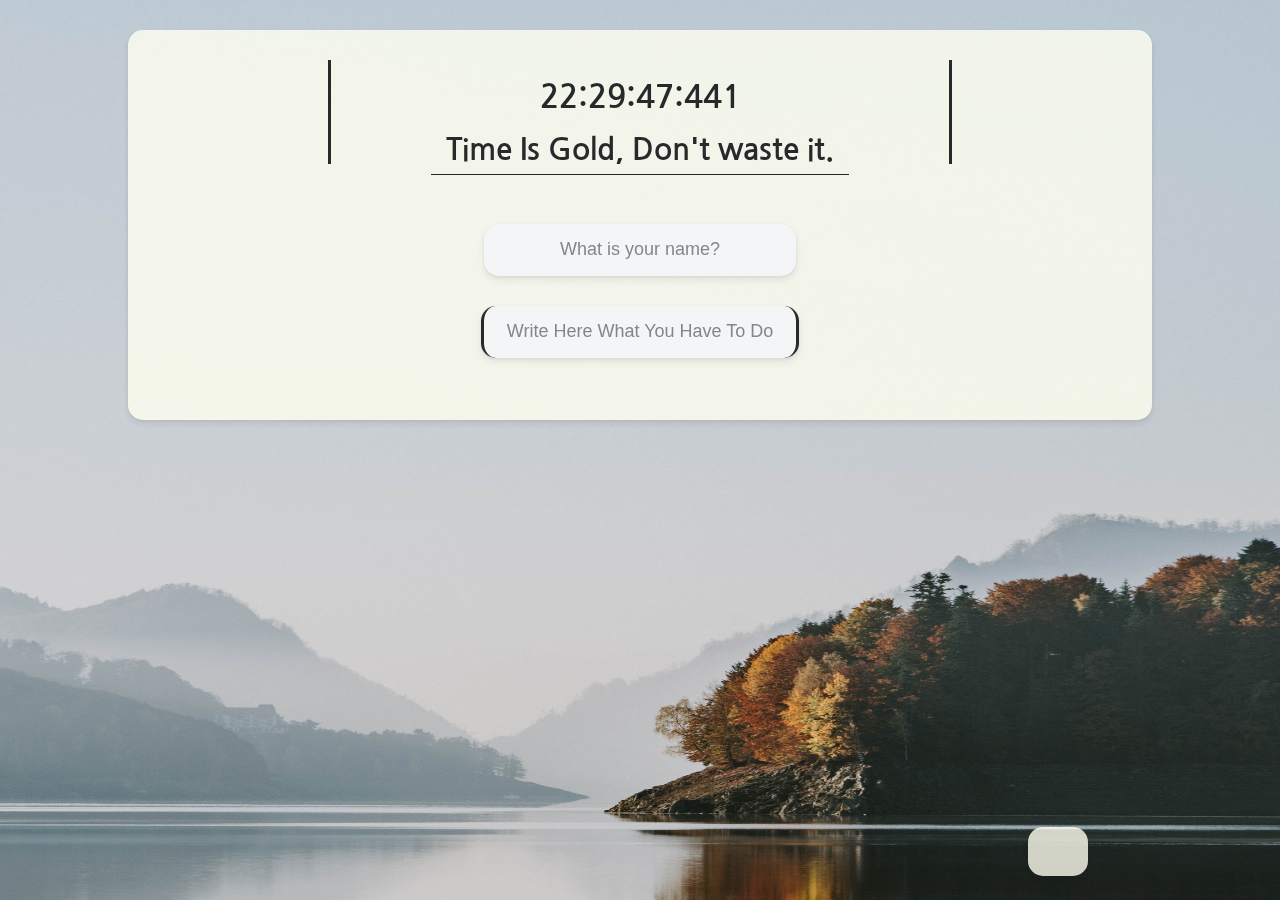
<file: javascriptwork.html>
<!DOCTYPE html>
<html lang="kr">
<head>
    <meta charset="UTF-8">
    <meta name="viewport" content="width=device-width, initial-scale=1.0">
    <meta http-equiv="X-UA-Compatible" content="ie=edge">
    <link rel="stylesheet" href="JS.css">
    <title>Document</title>
</head>
<body>
    <section id="MainSec">

        <div class="js-clock">
            <h1>00:00</h1>
            <b>Time Is Gold, Don't waste it.</b>
        </div>

        <form class="js-form form">
            <input type="text" placeholder="What is your name?" />
        </form>

        <h4 class="js-greetings greetings"> </h4>

        <form class="js-toDoForm">
            <input type="text" placeholder="Write Here What You Have To Do">
        </form>
<!-- 내용이 추가되는 코드 -->
        <div style="margin: 0 auto;">
            <div style="width: 400px; height: 70%; margin: 0 auto;">
                <ul class="js-toDoList">
                </ul>
            </div>
          
        </div>

        <div class="js-weatherdiv wead">
            <span class="js-weather"></span>
        </div>

    </section>
    <script src="clock.js"></script>
    <script src="gretting.js"></script>
    <script src="todo.js"></script>
    <script src="bg.js"></script>
    <script src="weather.js"></script>
</body>
</html>
</file>
<file: JS.css>
@import url('https://fonts.googleapis.com/css?family=Nanum+Gothic&display=swap');

html {
    position: relative;
    background-color: white;
    text-align: center;
    font-family: 'Nanum Gothic', sans-serif;
    height: 100%;
    width: 100%;
}

#MainSec { 
    display: inline-block;
    margin-top: 30px;
    margin-bottom: 30px;
    padding-bottom: 30px;
    width: 80%;
    height: auto;
    background-color: ivory;
    opacity: 0.8;
    border-radius: 15px;
    box-shadow: 0 4px 6px rgba(50, 50, 93, 0.11), 0 1px 3px rgba(0, 0, 0, 0.08);
}

body {
    display: inline-block;
    height: auto;
    margin: auto;
    width: 100%;
    height: 100%;
}

.js-clock {
    display: inline-block;
    margin-top: 30px;
    margin-bottom: 30px;
    padding-left: 100px;
    padding-right: 100px;
    border-left: 3px solid black;
    border-right: 3px solid black;
}

.js-clock b {
    font-size: 30px;
    padding-bottom: 10px;
    padding-right: 15px;
    padding-left: 15px;
    border-bottom: 1px solid black;
}

.form, .greetings {
    display: none;
}

.showing {
    display: block;
}

.js-clock {
    display: inline-block;
}

.js-form form{
    display: inline-block;
    width: 30%;
    height: 50px;
    border: 0px;
    border-radius: 15px;
    box-shadow: 0 4px 6px rgba(50, 50, 93, 0.11), 0 1px 3px rgba(0, 0, 0, 0.08);
}

.js-form input{
    display: inline-block;
    width: 30%;
    height: 50px;
    border: 0px;
    border-radius: 15px;
    box-shadow: 0 4px 6px rgba(50, 50, 93, 0.11), 0 1px 3px rgba(0, 0, 0, 0.08);
    font-size: large;
    text-align: center;
    margin: 30px;
}

.js-toDoForm input{
    width: 30%;
    height: 50px;
    border: 0px;
    border-left: 3px solid black;
    border-right: 3px solid black;
    border-radius: 15px;
    box-shadow: 0 4px 6px rgba(50, 50, 93, 0.11), 0 1px 3px rgba(0, 0, 0, 0.08);
    font-size: large;
    text-align: center;
}

.js-toDoList {
    text-align: left;
    float: left;
    list-style: none;
}

.js-toDoList {
    display: inline-block;
}

.js-toDoList button {
    border: 3px solid black;
    padding-left: 10px;
    padding-right: 10px;
    margin: 10px;
}

.js-toDoList li {
    font-size: 20px;
    border-bottom: 1px solid black;
    padding-right: 10px;
}

.js-weather {
    padding-top: 10px;
    padding-bottom: 10px;
    padding-left: 30px;
    padding-right: 30px;
    background-color: ivory;
    border-radius: 15px;
    box-shadow: 0 4px 6px rgba(50, 50, 93, 0.11), 0 1px 3px rgba(0, 0, 0, 0.08);
    font-weight: bolder;
}

.js-weatherdiv {
    display: inline-block;
}

@keyframes fadeIn {
    from {
        opacity: 0;
    }
    to {
        opacity: 1;
    }
}

.bgImage {
    position: absolute;
    top: 0;
    left: 0;
    width: 100%;
    height: 100%;
    z-index: -1;
    animation: fadeIn 0.5s linear;
}

.wead{
    font-size: 30px;
    position: fixed;
    right: 15%;
    bottom: 30px;
}
</file>
